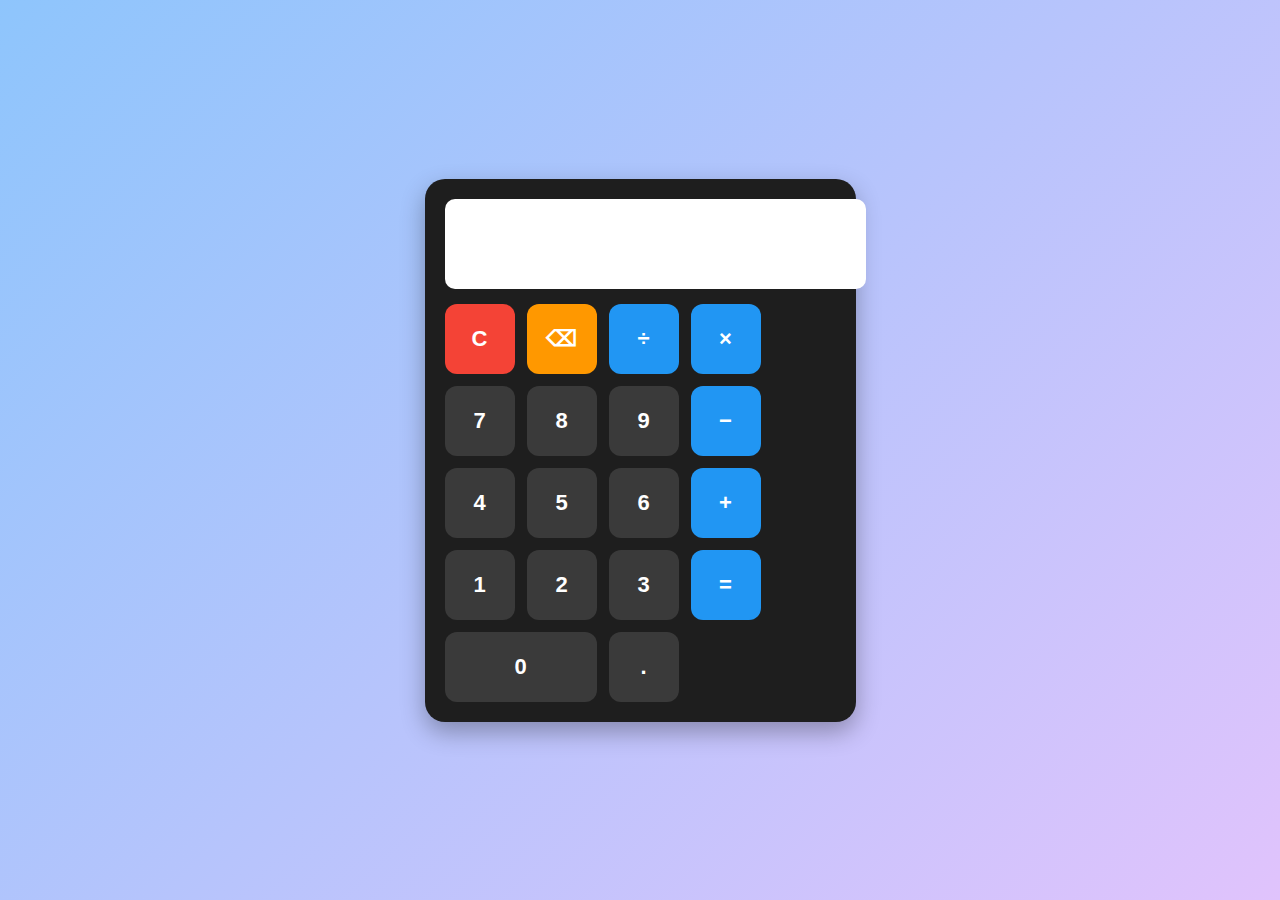
<file: calculator/index.html>
<!DOCTYPE html>
<html lang="en">
<head>
  <meta charset="UTF-8">
  <meta name="viewport" content="width=device-width, initial-scale=1.0">
  <title>Basic Calculator</title>
  <link rel="stylesheet" href="style.css">
</head>
<body>
  <div class="calculator">
    <input type="text" class="display" id="display" disabled />
    <div class="buttons">
      <button onclick="clearDisplay()">C</button>
      <button onclick="deleteLast()">⌫</button>
      <button onclick="appendValue('/')">÷</button>
      <button onclick="appendValue('*')">×</button>
      
      <button onclick="appendValue('7')">7</button>
      <button onclick="appendValue('8')">8</button>
      <button onclick="appendValue('9')">9</button>
      <button onclick="appendValue('-')">−</button>
      
      <button onclick="appendValue('4')">4</button>
      <button onclick="appendValue('5')">5</button>
      <button onclick="appendValue('6')">6</button>
      <button onclick="appendValue('+')">+</button>
      
      <button onclick="appendValue('1')">1</button>
      <button onclick="appendValue('2')">2</button>
      <button onclick="appendValue('3')">3</button>
      <button onclick="calculateResult()">=</button>
      
      <button onclick="appendValue('0')" class="zero">0</button>
      <button onclick="appendValue('.')">.</button>
    </div>
  </div>
  <script src="script.js"></script>
</body>
</html>
</file>
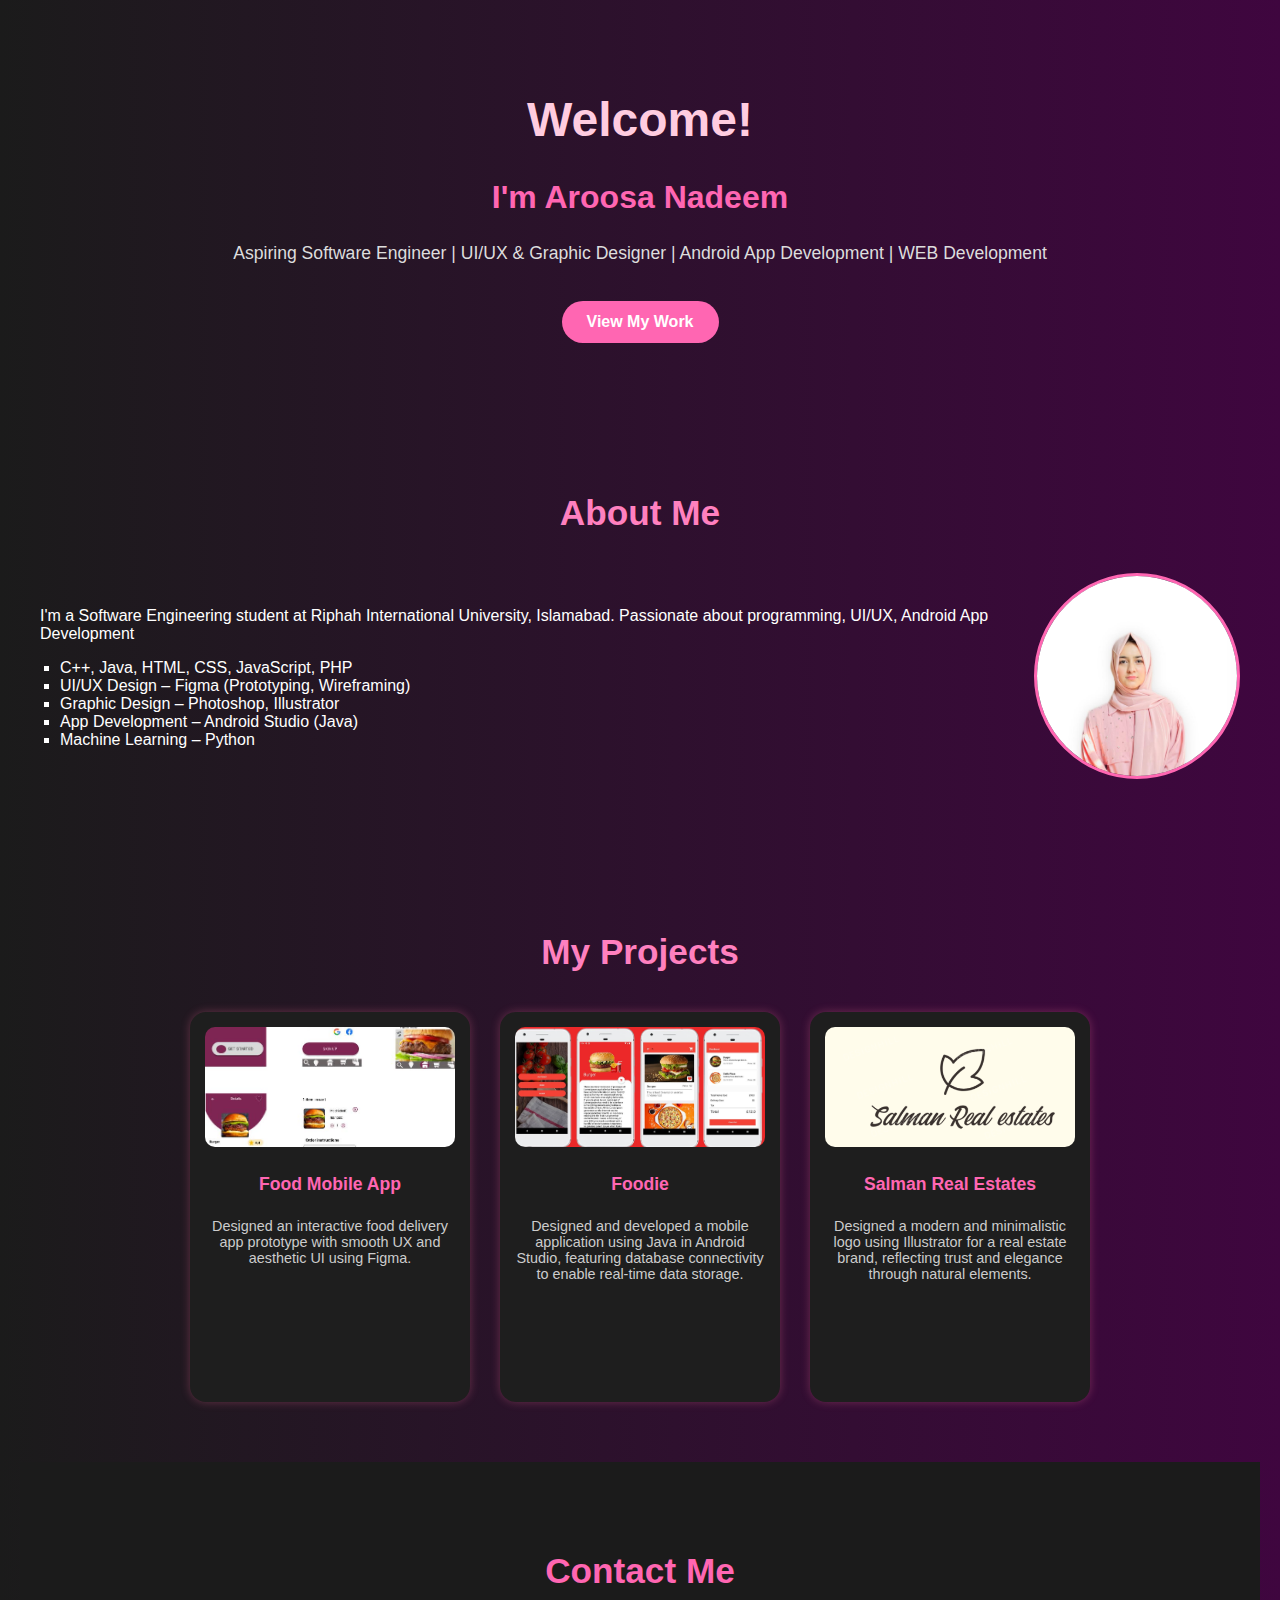
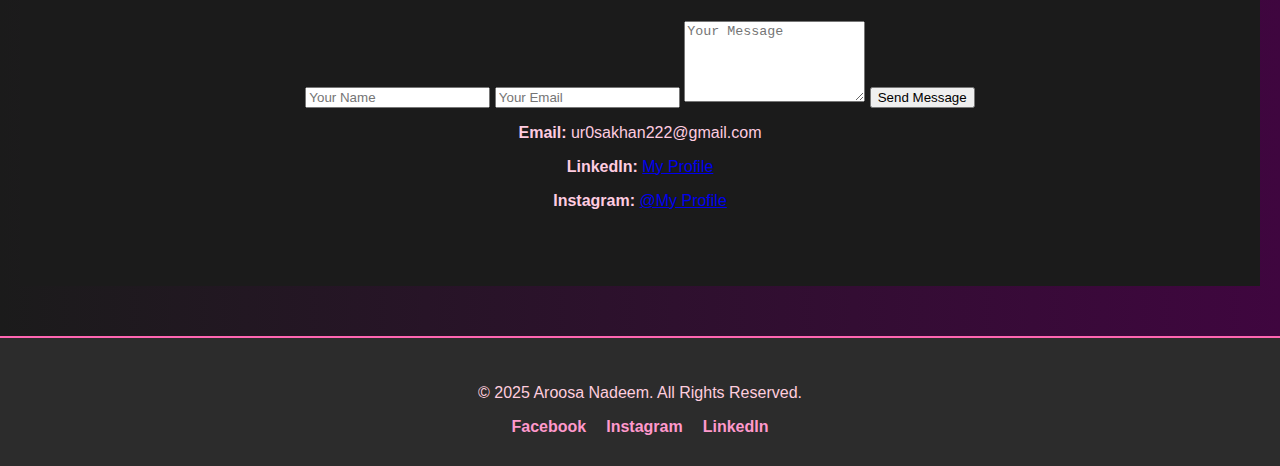
<file: myportfolio/footer.html>
<!DOCTYPE html>
<html lang="en">
<head>
  <meta charset="UTF-8" />
  <meta name="viewport" content="width=device-width, initial-scale=1.0"/>
  <title>Aroosa Nadeem - Portfolio</title>
  <link rel="stylesheet" href="style.css"/>
</head>
<body>
  <section class="hero">
    <h1>Welcome!</h1>
    <h2>I'm Aroosa Nadeem</h2>
    <p class="subtitle">Aspiring Software Engineer | UI/UX & Graphic Designer | Android App Development | WEB Development</p>
    <a href="#projects" class="btn">View My Work</a>
  </section>

  <section class="about" id="about">
    <h2>About Me</h2>
    <div class="about-content">
      <div class="about-text">
        <p>
          I'm a Software Engineering student at Riphah International University, Islamabad. Passionate about programming, UI/UX, Android App Development
        </p>
        <ul>
          <li>C++, Java, HTML, CSS, JavaScript, PHP</li>
          <li>UI/UX Design – Figma (Prototyping, Wireframing)</li>
          <li>Graphic Design – Photoshop, Illustrator</li>
          <li>App Development – Android Studio (Java)</li>
          <li>Machine Learning – Python</li>
        </ul>
      </div>
      <div class="about-img">
        <img src="Arusa .jpg" alt="Aroosa Nadeem">
      </div>
    </div>
  </section>

  <section class="projects" id="projects">
    <h2>My Projects</h2>
    <div class="project-grid">
      <div class="project-card">
        <img src="food app.png" alt="Food App Prototype">
        <h3>Food Mobile App</h3>
        <p>Designed an interactive food delivery app prototype with smooth UX and aesthetic UI using Figma.</p>
      </div>
      <div class="project-card">
        <img src="androd.png" alt="Food App">
        <h3>Foodie</h3>
        <p>Designed and developed a mobile application using Java in Android Studio, featuring database connectivity to enable real-time data storage.</p>
      </div>
      <div class="project-card">
        <img src="logo.png" alt="Salman Real Estates Logo">
        <h3>Salman Real Estates</h3>
        <p>Designed a modern and minimalistic logo using Illustrator for a real estate brand, reflecting trust and elegance through natural elements.</p>
      </div>
    </div>
  </section>

  <section class="contact" id="contact">
    <h2>Contact Me</h2>
    <div class="contact-content">
      <form class="contact-form">
        <input type="text" placeholder="Your Name" required />
        <input type="email" placeholder="Your Email" required />
        <textarea placeholder="Your Message" rows="5" required></textarea>
        <button type="submit">Send Message</button>
      </form>
      <div class="contact-info">
        <p><strong>Email:</strong> ur0sakhan222@gmail.com</p>

<p><strong>LinkedIn:</strong>
  <a href="https://www.linkedin.com/in/aroosa-nadeem-296025283/" target="_blank">My Profile</a>
</p>

<p><strong>Instagram:</strong>
  <a href="https://www.instagram.com/arusa_12" target="_blank">@My Profile</a>
</p>
     
   </div>
    </div>
  </section>

  <footer class="footer">
    <p>&copy; 2025 Aroosa Nadeem. All Rights Reserved.</p>
    <div class="social-links">
      <a href="https://www.facebook.com/yourprofile" target="_blank">Facebook</a>
      <a href="https://www.instagram.com/arusa_12" target="_blank">Instagram</a>
      <a href="https://www.linkedin.com/in/aroosa-nadeem-296025283" target="_blank">LinkedIn</a>
    </div>
  </footer>
</body>
</html>
</file>
<file: calculator/style.css>
body {
  background: linear-gradient(135deg, #8EC5FC 0%, #E0C3FC 100%);
  display: flex;
  justify-content: center;
  align-items: center;
  height: 100vh;
  font-family: Arial, sans-serif;
  margin: 0;
}

.calculator {
  background: #1e1e1e;
  padding: 20px;
  border-radius: 20px;
  box-shadow: 0 10px 25px rgba(0, 0, 0, 0.3);
}

.display {
  width: 100%;
  height: 60px;
  font-size: 28px;
  margin-bottom: 15px;
  text-align: right;
  padding: 15px;
  border: none;
  border-radius: 10px;
  background: #fff;
  color: #333;
}

.buttons {
  display: grid;
  grid-template-columns: repeat(4, 70px);
  gap: 12px;
}

button {
  height: 70px;
  font-size: 22px;
  font-weight: bold;
  border: none;
  border-radius: 12px;
  background: #3a3a3a;
  color: #fff;
  cursor: pointer;
  transition: 0.2s;
}

button:hover {
  background: #555;
}

/* Custom colors for functional buttons */
button:nth-child(1) { background: #f44336; } /* Clear (C) */
button:nth-child(2) { background: #ff9800; } /* Delete (⌫) */
button:nth-child(3),
button:nth-child(4),
button:nth-child(8),
button:nth-child(12),
button:nth-child(16) {
  background: #2196f3; /* Operators */
}

button:nth-child(19) { background: #4caf50; } /* Equals (=) */

button.zero {
  grid-column: span 2;
}
</file>
<file: myportfolio/style.css>
body {margin: 0;
  font-family: 'Segoe UI', sans-serif;
  background: linear-gradient(to right, #1b1b1b, #3f063f);
  color: #fff;
}

section {
  padding: 60px 20px;
  max-width: 1200px;
  margin: auto;
  text-align: center;
}

.hero h1 {
  font-size: 3em;
  color: #ffcce0;
}

.hero h2 {
  font-size: 2em;
  color: #ff66b2;
}

.subtitle {
  margin-top: 10px;
  font-size: 1.1em;
  color: #ddd;
}

.btn {
  display: inline-block;
  margin-top: 20px;
  background-color: #ff66b2;
  color: #fff;
  padding: 12px 25px;
  border: none;
  border-radius: 25px;
  text-decoration: none;
  font-weight: bold;
  transition: 0.3s ease;
}

.btn:hover {
  background-color: #ff3399;
}

.about h2,
.projects h2 {
  color: #ff80bf;
  margin-bottom: 40px;
  font-size: 2.2em;
}

.about-content {
  display: flex;
  flex-wrap: wrap;
  justify-content: center;
  align-items: center;
  gap: 40px;
}

.about-text {
  flex: 1 1 400px;
  text-align: left;
}

.about-text ul {
  list-style-type: square;
  margin-left: 20px;
  padding-left: 0;
}

.about-img img {
  width: 200px;
  height: 200px;
  object-fit: cover;
  border-radius: 50%;
  border: 3px solid #ff66b2;
}

.project-grid {
  display: flex;
  flex-wrap: wrap;
  gap: 30px;
  justify-content: center;
}

.project-card {
  background-color: #1e1e1e;
  padding: 15px;
  border-radius: 16px;
  width: 250px;
  height: 360px;
  box-shadow: 0 0 10px rgba(255, 111, 156, 0.3);
  transition: transform 0.3s;
  display: flex;
  flex-direction: column;
  justify-content: space-between;
}

.project-card img {
  width: 100%;
  height: 120px;
  object-fit: cover;
  border-radius: 10px;
  margin-bottom: 10px;
}

.project-card h3 {
  color: #ff66b2;
  margin-bottom: 8px;
  font-size: 1.1em;
}

.project-card p {
  font-size: 0.9em;
  color: #ccc;
  flex-grow: 1;
}

.footer {
  background-color: #2c2c2c;
  padding: 30px 20px;
  text-align: center;
  color: #ffccde;
  margin-top: 50px;
  border-top: 2px solid #ff66b2;
}

.footer .social-links {
  margin-top: 10px;
  display: flex;
  justify-content: center;
  gap: 20px;
  flex-wrap: wrap;
}

.footer .social-links a {
  color: #ff99cc;
  text-decoration: none;
  font-weight: bold;
  transition: color 0.3s ease;
}

.footer .social-links a:hover {
  color: #ffffff;
}

/* ✅ Updated Contact Section */
.contact {
  padding: 60px 20px;
  background-color: #1b1b1b;
  color: #ffcce0;
  text-align: center;
}

.contact h2 {
  color: #ff66b2;
  margin-bottom: 30px;
  font-size: 2.2em;
}

.contact-container {
  display: inline-block;
  background-color: #222;
  padding: 30px 40px;
  border-radius: 16px;
  box-shadow: 0 0 15px rgba(255, 102, 178, 0.3);
  max-width: 400px;
  text-align: left;
}

.contact-container p {
  margin: 15px 0;
  font-size: 1em;
  color: #ffccde;
}

.contact-container i {
  color: #ff66b2;
  margin-right: 10px;
}

.contact-container a {
  color: #ff99cc;
  text-decoration: none;
}

.contact-container a:hover {
  text-decoration: underline;
}
</file>
